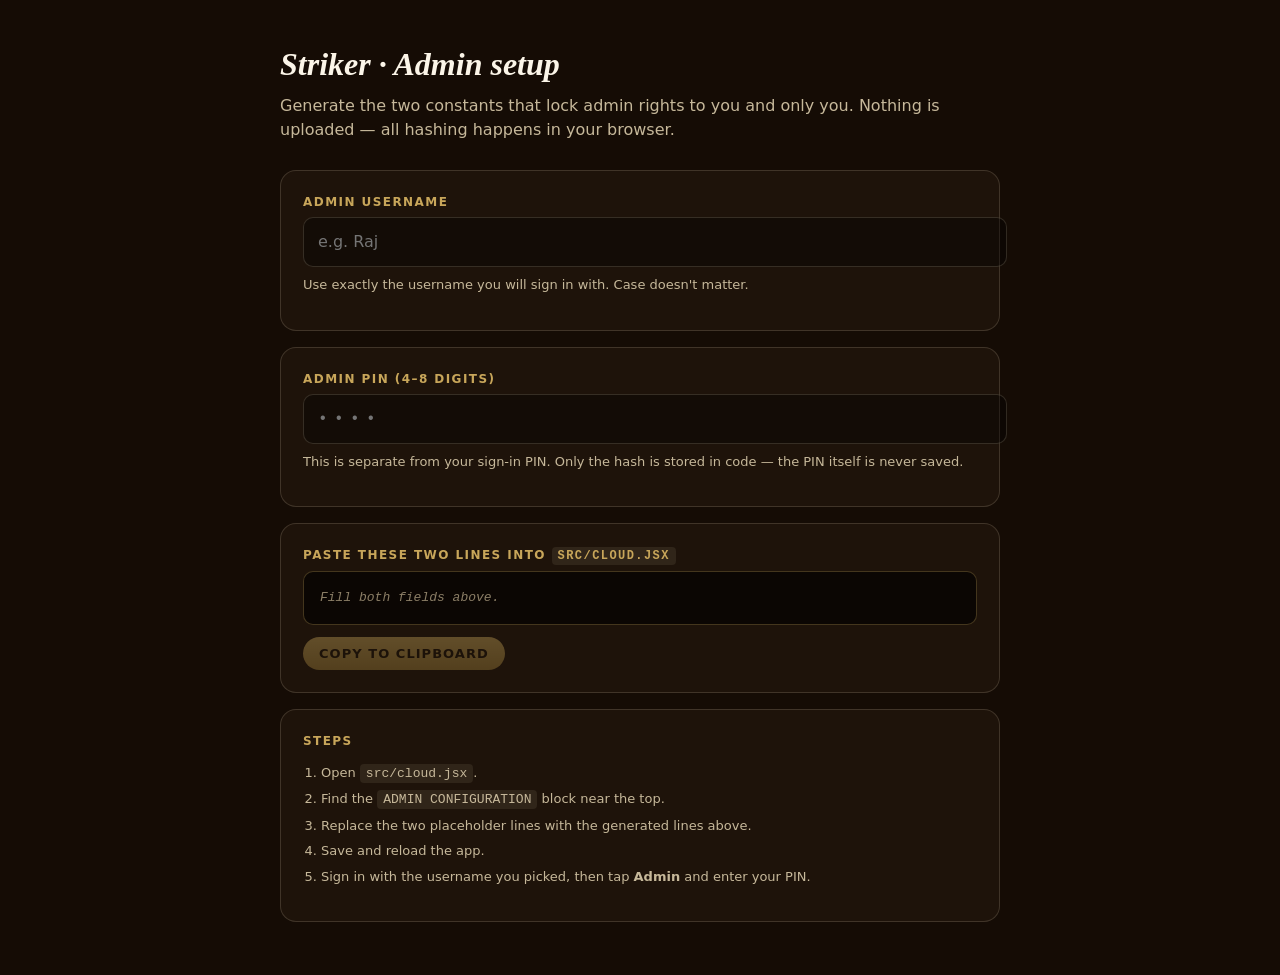
<file: admin-setup.html>
<!doctype html>
<html lang="en">
<head>
<meta charset="utf-8" />
<meta name="viewport" content="width=device-width,initial-scale=1" />
<title>Striker — Admin Setup</title>
<style>
  :root { color-scheme: dark; }
  body {
    margin: 0; padding: 40px 20px;
    background: #150c05;
    color: #fbf5e8;
    font: 16px/1.5 system-ui, -apple-system, sans-serif;
    display: flex; justify-content: center;
  }
  .wrap { width: min(720px, 100%); }
  h1 { font-size: 32px; margin: 0 0 6px; font-family: 'Instrument Serif', Georgia, serif; font-style: italic; }
  .lede { color: #c6b89a; margin: 0 0 28px; }
  .card { background: #1e130a; border: 1px solid rgba(255,241,205,0.15); border-radius: 16px; padding: 22px; margin-bottom: 16px; }
  label { display: block; font-size: 12px; letter-spacing: 0.12em; text-transform: uppercase; color: #c8a65a; font-weight: 700; margin-bottom: 6px; }
  input { width: 100%; font: inherit; padding: 12px 14px; border-radius: 10px; background: rgba(0,0,0,0.35); color: #fbf5e8; border: 1px solid rgba(255,241,205,0.15); }
  input:focus { outline: none; border-color: #c8a65a; }
  .pin { letter-spacing: 0.4em; font-family: 'JetBrains Mono', monospace; }
  .out { background: #0b0603; border: 1px solid rgba(200,166,90,0.3); border-radius: 10px; padding: 16px; font-family: 'JetBrains Mono', monospace; font-size: 13px; color: #fbf5e8; word-break: break-all; white-space: pre-wrap; }
  .out.empty { color: #8b7e66; font-style: italic; }
  .btn { display: inline-flex; align-items: center; gap: 8px; padding: 10px 16px; border-radius: 999px; background: linear-gradient(180deg, #c8a65a, #a3823b); color: #1a1108; border: none; font: 700 13px/1 system-ui; letter-spacing: 0.08em; text-transform: uppercase; cursor: pointer; }
  .btn[disabled] { opacity: 0.4; cursor: not-allowed; }
  .tip { color: #c6b89a; font-size: 13px; }
  ol { padding-left: 18px; }
  ol li { margin: 6px 0; }
  code { background: rgba(255,241,205,0.08); padding: 2px 6px; border-radius: 4px; }
</style>
</head>
<body>
<div class="wrap">
  <h1>Striker · Admin setup</h1>
  <p class="lede">Generate the two constants that lock admin rights to you and only you. Nothing is uploaded — all hashing happens in your browser.</p>

  <div class="card">
    <label for="name">Admin username</label>
    <input id="name" placeholder="e.g. Raj" autocomplete="off" />
    <p class="tip" style="margin-top: 8px;">Use exactly the username you will sign in with. Case doesn't matter.</p>
  </div>

  <div class="card">
    <label for="pin">Admin PIN (4–8 digits)</label>
    <input id="pin" class="pin" type="password" inputmode="numeric" pattern="[0-9]*" placeholder="••••" autocomplete="off" />
    <p class="tip" style="margin-top: 8px;">This is separate from your sign-in PIN. Only the hash is stored in code — the PIN itself is never saved.</p>
  </div>

  <div class="card">
    <label>Paste these two lines into <code>src/cloud.jsx</code></label>
    <div id="out" class="out empty">Fill both fields above.</div>
    <div style="margin-top: 12px; display: flex; gap: 8px; flex-wrap: wrap;">
      <button class="btn" id="copy" disabled>Copy to clipboard</button>
    </div>
  </div>

  <div class="card">
    <label>Steps</label>
    <ol class="tip">
      <li>Open <code>src/cloud.jsx</code>.</li>
      <li>Find the <code>ADMIN CONFIGURATION</code> block near the top.</li>
      <li>Replace the two placeholder lines with the generated lines above.</li>
      <li>Save and reload the app.</li>
      <li>Sign in with the username you picked, then tap <strong>Admin</strong> and enter your PIN.</li>
    </ol>
  </div>
</div>

<script>
const nameEl = document.getElementById("name");
const pinEl  = document.getElementById("pin");
const outEl  = document.getElementById("out");
const copyBtn = document.getElementById("copy");

pinEl.addEventListener("input", () => {
  pinEl.value = pinEl.value.replace(/\D/g, "").slice(0, 8);
  render();
});
nameEl.addEventListener("input", render);

async function sha256(s) {
  const buf = new TextEncoder().encode(s);
  const h = await crypto.subtle.digest("SHA-256", buf);
  return Array.from(new Uint8Array(h)).map(b => b.toString(16).padStart(2, "0")).join("");
}

async function render() {
  const name = nameEl.value.trim();
  const pin  = pinEl.value;
  if (!name || pin.length < 4) {
    outEl.className = "out empty";
    outEl.textContent = name ? (pin ? "PIN needs at least 4 digits." : "Pick a PIN (4–8 digits).") : "Fill both fields above.";
    copyBtn.disabled = true;
    return;
  }
  const hash = await sha256(`striker_admin_v1|${pin}`);
  const nameLine = `const ADMIN_NAME = "${name.replace(/"/g, '\\"')}";`;
  const hashLine = `const ADMIN_PIN_HASH = "${hash}";`;
  outEl.className = "out";
  outEl.textContent = nameLine + "\n" + hashLine;
  copyBtn.disabled = false;
  copyBtn.dataset.clip = nameLine + "\n" + hashLine;
}

copyBtn.addEventListener("click", async () => {
  try {
    await navigator.clipboard.writeText(copyBtn.dataset.clip || "");
    copyBtn.textContent = "Copied ✓";
    setTimeout(() => { copyBtn.textContent = "Copy to clipboard"; }, 1500);
  } catch { alert("Copy failed — select and copy manually."); }
});
</script>
</body>
</html>
</file>
